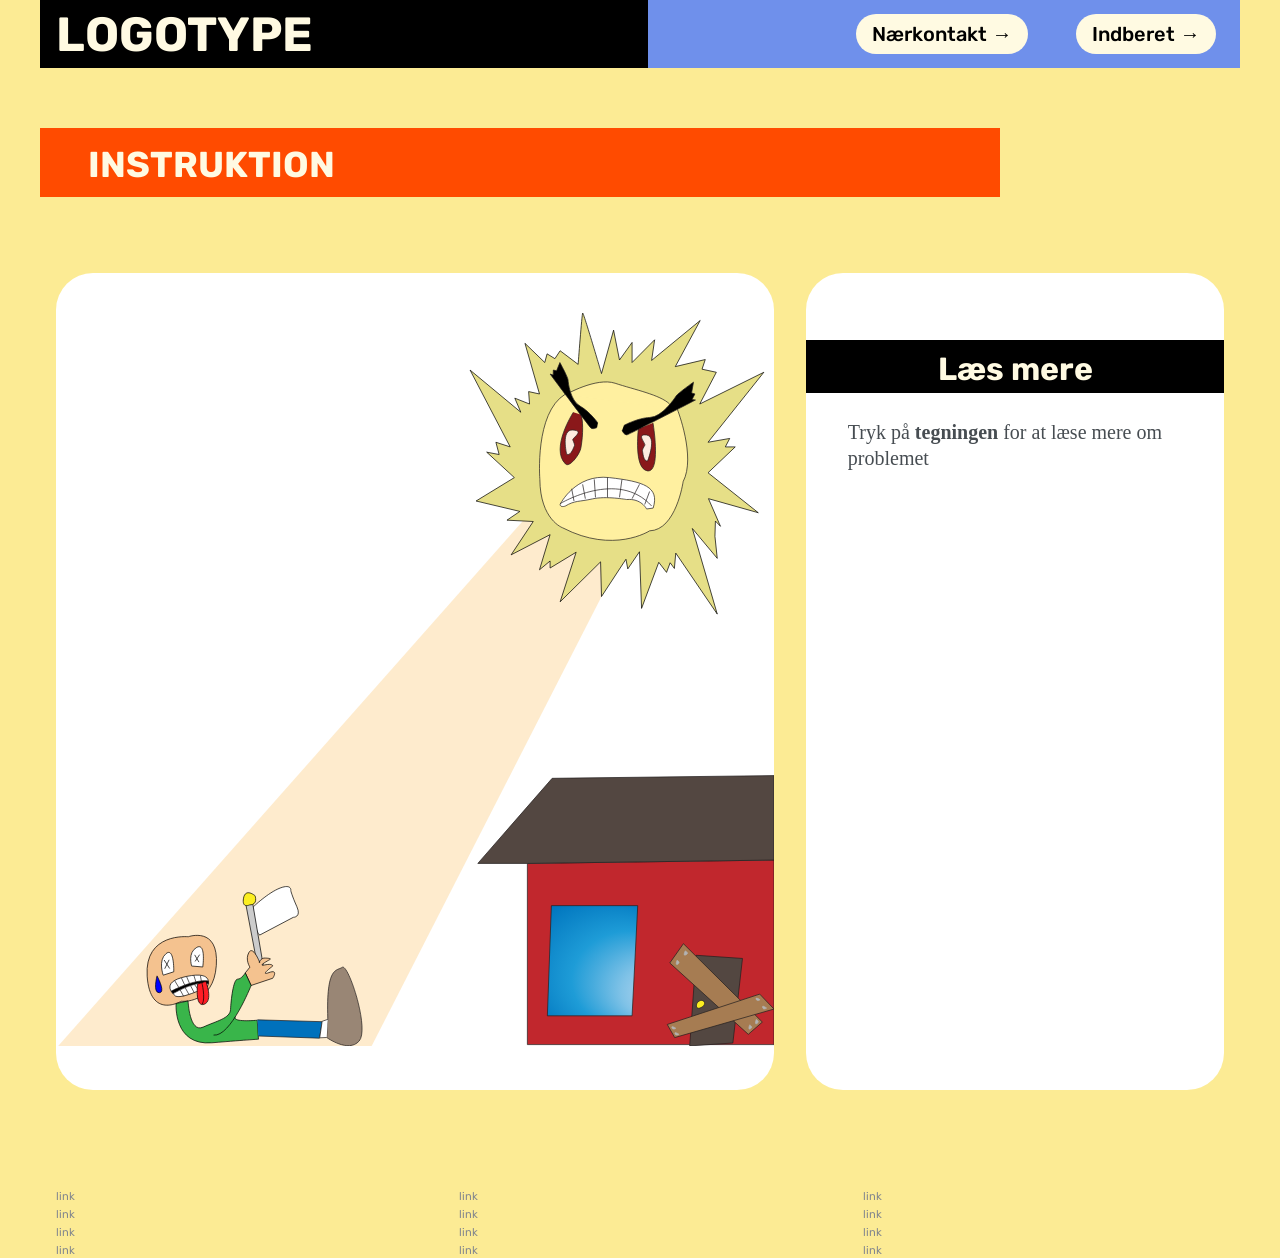
<file: instruction.html>
<!DOCTYPE html>
<html lang="en">
  <head>
    <meta charset="UTF-8" />
    <meta http-equiv="X-UA-Compatible" content="IE=edge" />
    <meta name="viewport" content="width=device-width, initial-scale=1.0" />
    <link rel="stylesheet" href="css/custom.css" />
    <link rel="stylesheet" href="css/general.css" />
    <link rel="stylesheet" href="css/layout.css" />
    <link rel="stylesheet" href="css/infographic.css" />
    <link rel="icon" type="image/png" href="img/fav.png" />
    <title>Emergency Site</title>
  </head>
  <body id="instruction">
    <header>
      <nav>
        <div id="logotype-wrapper">
          <a href="index.html"> LOGOTYPE </a>
        </div>
        <ul class="menu">
          <li><a class="menuItem" href="instruction.html">Nærkontakt </a></li>
          <li><a class="menuItem" href="register.html">Indberet</a></li>
        </ul>
      </nav>
    </header>

    <main>
      <h1>INSTRUKTION</h1>
      <section class="info-graphic">
        <svg xmlns="http://www.w3.org/2000/svg" width="999.53" height="1020" xmlns:xlink="http://www.w3.org/1999/xlink" viewBox="0 0 999.53 1020">
          <defs>
            <radialGradient id="radial-gradient" cx="507.06" cy="898.47" fx="573.42" fy="935.56" r="76.02" gradientTransform="translate(-197.71 -515.86) scale(1.86 1.58)" gradientUnits="userSpaceOnUse">
              <stop offset="0" stop-color="#cce0f4" />
              <stop offset=".06" stop-color="#c2dcf2" />
              <stop offset=".17" stop-color="#a9d2ee" />
              <stop offset=".31" stop-color="#7fc2e7" />
              <stop offset=".46" stop-color="#46abdd" />
              <stop offset=".57" stop-color="#1e9cd7" />
              <stop offset=".87" stop-color="#0075be" />
            </radialGradient>
          </defs>
          <g id="Beam">
            <polygon id="Beam-2" data-name="Beam" points="713.84 217.32 1.86 1021.74 438.74 1021.74 801.98 311.62 713.84 217.32" style="fill: #fbb03b; opacity: 0.25" />
          </g>
          <g id="Guy">
            <g id="Guy-2" data-name="Guy">
              <path d="M174.15,958.1s-43.15,25.97-47.25-34.95c-4.1-60.91,57.25-54.83,57.25-54.83,0,0,42.79-15.25,39.05,39.75-3.73,55-49.05,50.03-49.05,50.03Z" style="fill: #f4c28f; stroke: #000; stroke-miterlimit: 10" />
              <path d="M140.66,922.81s12.64,23.14,3.14,23.44c-9.51.29-3.14-23.44-3.14-23.44Z" style="fill: blue; stroke: #000; stroke-miterlimit: 10" />
              <path d="M163.95,917.11s.84-34.79-10.69-25.35c-11.53,9.45-4.03,30.04-4.03,30.04l14.72-4.69Z" style="fill: #fff; stroke: #000; stroke-miterlimit: 10" />
              <path d="M204.3,910.42s4.87-34.27-8.25-27.33c-13.13,6.95-7.23,25.98-7.23,25.98l15.49,1.34Z" style="fill: #fff; stroke: #000; stroke-miterlimit: 10" />
              <line x1="193.08" y1="893.55" x2="199" y2="903.64" style="fill: none; stroke: #000; stroke-miterlimit: 10" />
              <line x1="199.95" y1="893.23" x2="193.67" y2="902.66" style="fill: none; stroke: #000; stroke-miterlimit: 10" />
              <line x1="150.58" y1="900.71" x2="158.24" y2="912.56" style="fill: none; stroke: #000; stroke-miterlimit: 10" />
              <line x1="157.45" y1="900.39" x2="151.37" y2="912.88" style="fill: none; stroke: #000; stroke-miterlimit: 10" />
              <path d="M166.49,950.98s-25.65-19.04,15.15-27.42c40.8-8.38,28.89,14.49,28.89,14.49,0,0-34.55,17.24-44.04,12.93Z" style="fill: #fff; stroke: #000; stroke-miterlimit: 10" />
              <path d="M160.28,944.08s30.88-16.83,51.74-14.26l.31,3.95c-18.35-5.2-49.43,13.85-49.43,13.85" style="stroke: #231f20; stroke-miterlimit: 10" />
              <line x1="165.08" y1="929.21" x2="171" y2="938.95" style="fill: none; stroke: #231f20; stroke-miterlimit: 10" />
              <line x1="174.45" y1="925.34" x2="179.23" y2="935.65" style="fill: none; stroke: #231f20; stroke-miterlimit: 10" />
              <line x1="181.65" y1="923.56" x2="185.91" y2="933.25" style="fill: none; stroke: #231f20; stroke-miterlimit: 10" />
              <line x1="191.87" y1="921.98" x2="194.74" y2="931.05" style="fill: none; stroke: #231f20; stroke-miterlimit: 10" />
              <line x1="201.04" y1="922.66" x2="202.32" y2="929.83" style="fill: none; stroke: #231f20; stroke-miterlimit: 10" />
              <line x1="172.81" y1="942.29" x2="177.78" y2="951.35" style="fill: none; stroke: #231f20; stroke-miterlimit: 10" />
              <line x1="179.42" y1="938.56" x2="185.09" y2="948.62" style="fill: none; stroke: #231f20; stroke-miterlimit: 10" />
              <line x1="187.34" y1="936.51" x2="192.33" y2="946.03" style="fill: none; stroke: #231f20; stroke-miterlimit: 10" />
              <line x1="192.71" y1="934.68" x2="198.94" y2="943.35" style="fill: none; stroke: #231f20; stroke-miterlimit: 10" />
              <path d="M197.07,934.25s-3.9,32.65,9.14,28.08c13.05-4.57,2.4-31.93,2.4-31.93l-6.29,2.1-5.25,1.75Z" style="fill: #ff1d25; stroke: #000; stroke-miterlimit: 10" />
              <path d="M202.87,931.42s5.58,22.08.79,30.66" style="fill: none; stroke: #000; stroke-miterlimit: 10" />
              <path d="M283.83,865.86l46.51-24.56s11.62.05,4.99-14.77c-6.63-14.82-8.46-22.2-8.46-22.2,0,0,1.78-10.11-14.84-3.84-16.62,6.27-37.73,26.51-37.73,26.51,0,0,2.69,37.41,9.54,38.86Z" style="fill: #fff; stroke: #000; stroke-miterlimit: 10" />
              <polyline points="274.04 823.21 289.69 915.28 281.36 913.46 264.35 823.66" style="fill: #ccc; stroke: #000; stroke-miterlimit: 10" />
              <path d="M269.24,824.09s-10.74,5.22-8.18-9.45,15.99-3.49,15.99-3.49c0,0,4.89,12.94-7.81,12.94Z" style="fill: #fcee21; stroke: #000; stroke-miterlimit: 10" />
              <path
                d="M297.93,899.97s-19.07,10.13-7.61,7.64c11.46-2.5,11.45,1.52,11.45,1.52,0,0-19.34,14.37-5.36,9.1,13.98-5.27,5.37,7.84,5.37,7.84l-30.15,10.08-8.16-17.5,6.5-8.05s-7.17-10.56-1.33-20.56,15.05,14.33,15.05,14.33l-.79-.31c.67-1.44,1.35-2.91,2.64-4.12s3.31-2.11,5.38-1.95c0,0,10.18.2,7,1.97Z"
                style="fill: #f4c28f; stroke: #000; stroke-miterlimit: 10"
              />
              <path
                d="M249.65,979.66c-4.95,8.23,30.48,4.88,30.48,4.88l1.71,26.43s-10.74.5-64.8,4.97-49.88-54.68-49.88-54.68l16.7-3.56s1.84,45.15,21,36.4,37.58-12.16,38.13-24.57c.55-12.41,3.77-41.91,9.7-42.15,5.93-.24,10.78-8.75,10.78-8.75l8.16,17.5s-28.57,72.1-52.27,69.08"
                style="fill: #39b54a; stroke: #000; stroke-miterlimit: 10"
              />
              <polyline points="281.6 1006.51 366.83 1009.53 370.74 986.57 280.43 983.98" style="fill: #0071bc; stroke: #231f20; stroke-miterlimit: 10" />
              <path d="M376.84,1008.58s30.33,21.93,45.17,4.93c14.84-17-15.1-107.97-23.4-102.67s-22.51-1.31-20.27,70.9l-1.5,26.84Z" style="fill: #998675; stroke: #231f20; stroke-miterlimit: 10" />
              <polyline points="378.25 983.39 370.51 986.03 367.14 1009.03 376.84 1008.58" style="fill: #fff; stroke: #231f20; stroke-miterlimit: 10" />
            </g>
            <g id="Guy-3" class="svghide hideguy" data-name="Guy">
              <path d="M174.15,958.1s-43.15,25.97-47.25-34.95c-4.1-60.91,57.25-54.83,57.25-54.83,0,0,42.79-15.25,39.05,39.75-3.73,55-49.05,50.03-49.05,50.03Z" style="fill: #ffb1c7; stroke: #000; stroke-miterlimit: 10" />
              <path d="M140.66,922.81s12.64,23.14,3.14,23.44c-9.51.29-3.14-23.44-3.14-23.44Z" style="fill: #ffb1c7; stroke: #000; stroke-miterlimit: 10" />
              <path d="M163.95,917.11s.84-34.79-10.69-25.35c-11.53,9.45-4.03,30.04-4.03,30.04l14.72-4.69Z" style="fill: #ffb1c7; stroke: #000; stroke-miterlimit: 10" />
              <path d="M204.3,910.42s4.87-34.27-8.25-27.33c-13.13,6.95-7.23,25.98-7.23,25.98l15.49,1.34Z" style="fill: #ffb1c7; stroke: #000; stroke-miterlimit: 10" />
              <line x1="193.08" y1="893.55" x2="199" y2="903.64" style="fill: #ffb1c7; stroke: #000; stroke-miterlimit: 10" />
              <line x1="199.95" y1="893.23" x2="193.67" y2="902.66" style="fill: #ffb1c7; stroke: #000; stroke-miterlimit: 10" />
              <line x1="150.58" y1="900.71" x2="158.24" y2="912.56" style="fill: #ffb1c7; stroke: #000; stroke-miterlimit: 10" />
              <line x1="157.45" y1="900.39" x2="151.37" y2="912.88" style="fill: #ffb1c7; stroke: #000; stroke-miterlimit: 10" />
              <path d="M166.49,950.98s-25.65-19.04,15.15-27.42c40.8-8.38,28.89,14.49,28.89,14.49,0,0-34.55,17.24-44.04,12.93Z" style="fill: #ffb1c7; stroke: #000; stroke-miterlimit: 10" />
              <path d="M160.28,944.08s30.88-16.83,51.74-14.26l.31,3.95c-18.35-5.2-49.43,13.85-49.43,13.85" style="fill: #ffb1c7; stroke: #231f20; stroke-miterlimit: 10" />
              <line x1="165.08" y1="929.21" x2="171" y2="938.95" style="fill: #ffb1c7; stroke: #231f20; stroke-miterlimit: 10" />
              <line x1="174.45" y1="925.34" x2="179.23" y2="935.65" style="fill: #ffb1c7; stroke: #231f20; stroke-miterlimit: 10" />
              <line x1="181.65" y1="923.56" x2="185.91" y2="933.25" style="fill: #ffb1c7; stroke: #231f20; stroke-miterlimit: 10" />
              <line x1="191.87" y1="921.98" x2="194.74" y2="931.05" style="fill: #ffb1c7; stroke: #231f20; stroke-miterlimit: 10" />
              <line x1="201.04" y1="922.66" x2="202.32" y2="929.83" style="fill: #ffb1c7; stroke: #231f20; stroke-miterlimit: 10" />
              <line x1="172.81" y1="942.29" x2="177.78" y2="951.35" style="fill: #ffb1c7; stroke: #231f20; stroke-miterlimit: 10" />
              <line x1="179.42" y1="938.56" x2="185.09" y2="948.62" style="fill: #ffb1c7; stroke: #231f20; stroke-miterlimit: 10" />
              <line x1="187.34" y1="936.51" x2="192.33" y2="946.03" style="fill: #ffb1c7; stroke: #231f20; stroke-miterlimit: 10" />
              <line x1="192.71" y1="934.68" x2="198.94" y2="943.35" style="fill: #ffb1c7; stroke: #231f20; stroke-miterlimit: 10" />
              <path d="M197.07,934.25s-3.9,32.65,9.14,28.08c13.05-4.57,2.4-31.93,2.4-31.93l-6.29,2.1-5.25,1.75Z" style="fill: #ffb1c7; stroke: #000; stroke-miterlimit: 10" />
              <path d="M202.87,931.42s5.58,22.08.79,30.66" style="fill: #ffb1c7; stroke: #000; stroke-miterlimit: 10" />
              <path
                d="M283.83,865.86l46.51-24.56s11.62.05,4.99-14.77c-6.63-14.82-8.46-22.2-8.46-22.2,0,0,1.78-10.11-14.84-3.84-16.62,6.27-37.73,26.51-37.73,26.51,0,0,2.69,37.41,9.54,38.86Z"
                style="fill: #ffb1c7; stroke: #000; stroke-miterlimit: 10"
              />
              <polyline points="274.04 823.21 289.69 915.28 281.36 913.46 264.35 823.66" style="fill: #ffb1c7; stroke: #000; stroke-miterlimit: 10" />
              <path d="M269.24,824.09s-10.74,5.22-8.18-9.45,15.99-3.49,15.99-3.49c0,0,4.89,12.94-7.81,12.94Z" style="fill: #ffb1c7; stroke: #000; stroke-miterlimit: 10" />
              <path
                d="M297.93,899.97s-19.07,10.13-7.61,7.64c11.46-2.5,11.45,1.52,11.45,1.52,0,0-19.34,14.37-5.36,9.1,13.98-5.27,5.37,7.84,5.37,7.84l-30.15,10.08-8.16-17.5,6.5-8.05s-7.17-10.56-1.33-20.56,15.05,14.33,15.05,14.33l-.79-.31c.67-1.44,1.35-2.91,2.64-4.12s3.31-2.11,5.38-1.95c0,0,10.18.2,7,1.97Z"
                style="fill: #ffb1c7; stroke: #000; stroke-miterlimit: 10"
              />
              <path
                d="M249.65,979.66c-4.95,8.23,30.48,4.88,30.48,4.88l1.71,26.43s-10.74.5-64.8,4.97-49.88-54.68-49.88-54.68l16.7-3.56s1.84,45.15,21,36.4,37.58-12.16,38.13-24.57c.55-12.41,3.77-41.91,9.7-42.15,5.93-.24,10.78-8.75,10.78-8.75l8.16,17.5s-28.57,72.1-52.27,69.08"
                style="fill: #ffb1c7; stroke: #000; stroke-miterlimit: 10"
              />
              <polyline points="281.6 1006.51 366.83 1009.53 370.74 986.57 280.43 983.98" style="fill: #ffb1c7; stroke: #231f20; stroke-miterlimit: 10" />
              <path d="M376.84,1008.58s30.33,21.93,45.17,4.93c14.84-17-15.1-107.97-23.4-102.67-8.3,5.3-22.51-1.31-20.27,70.9l-1.5,26.84Z" style="fill: #ffb1c7; stroke: #231f20; stroke-miterlimit: 10" />
              <polyline points="378.25 983.39 370.51 986.03 367.14 1009.03 376.84 1008.58" style="fill: #ffb1c7; stroke: #231f20; stroke-miterlimit: 10" />
            </g>
          </g>
          <g id="Pyramid">
            <g id="Pyramid-2" class="pyramidhide1 pyramidhide2 pyramidhide3" data-name="Pyramid">
              <polygon points="64.74 302.26 470.63 288.68 253.48 23.42 99.43 251.01 64.74 302.26" style="fill: #deecc4; stroke: #000; stroke-miterlimit: 10" />
              <path d="M249.31,273.66s-81.43-93.31,0-192.33c0,0,100.22,70.07,0,192.33Z" style="fill: #fffef5; stroke: #231f20; stroke-miterlimit: 10" />
              <path d="M255.86,224.33s27.98-82.22,0-93.66c0,0-44.26,5,0,93.66Z" style="fill: #f7931e; stroke: #231f20; stroke-miterlimit: 10" />
              <line x1="252.24" y1="159.98" x2="252.24" y2="184.29" style="fill: none; stroke: #231f20; stroke-miterlimit: 10" />
              <line x1="99.43" y1="251.01" x2="230.93" y2="251.01" style="fill: none; stroke: #231f20; stroke-miterlimit: 10" />
              <line x1="267.68" y1="251.01" x2="437.22" y2="247.87" style="fill: none; stroke: #231f20; stroke-miterlimit: 10" />
              <line x1="216.86" y1="207.22" x2="128.16" y2="208.57" style="fill: none; stroke: #231f20; stroke-miterlimit: 10" />
              <polyline points="403.94 207.22 287.62 207.22 287.62 249.82" style="fill: none; stroke: #231f20; stroke-miterlimit: 10" />
              <line x1="213.12" y1="168.2" x2="155.48" y2="168.2" style="fill: none; stroke: #231f20; stroke-miterlimit: 10" />
              <line x1="293.78" y1="165.7" x2="369.96" y2="165.7" style="fill: none; stroke: #231f20; stroke-miterlimit: 10" />
              <line x1="222.66" y1="125.68" x2="184.26" y2="125.68" style="fill: none; stroke: #231f20; stroke-miterlimit: 10" />
              <line x1="284.41" y1="125.68" x2="337.2" y2="125.68" style="fill: none; stroke: #231f20; stroke-miterlimit: 10" />
              <line x1="245.53" y1="86.08" x2="208.8" y2="86.08" style="fill: none; stroke: #231f20; stroke-miterlimit: 10" />
              <polyline points="253.48 23.42 255.15 86.08 304.78 86.08" style="fill: none; stroke: #231f20; stroke-miterlimit: 10" />
              <line x1="219.66" y1="86.08" x2="216.86" y2="123.87" style="fill: none; stroke: #231f20; stroke-miterlimit: 10" />
              <line x1="295.66" y1="86.08" x2="295.66" y2="125.68" style="fill: none; stroke: #231f20; stroke-miterlimit: 10" />
              <line x1="316.96" y1="125.68" x2="321.55" y2="165.7" style="fill: none; stroke: #231f20; stroke-miterlimit: 10" />
              <line x1="199.62" y1="125.68" x2="197.53" y2="168.2" style="fill: none; stroke: #231f20; stroke-miterlimit: 10" />
              <line x1="178.74" y1="168.2" x2="178.74" y2="207.22" style="fill: none; stroke: #231f20; stroke-miterlimit: 10" />
              <line x1="304.78" y1="165.7" x2="304.78" y2="207.22" style="fill: none; stroke: #231f20; stroke-miterlimit: 10" />
              <line x1="350.36" y1="165.7" x2="350.36" y2="207.22" style="fill: none; stroke: #231f20; stroke-miterlimit: 10" />
              <line x1="152.85" y1="207.22" x2="152.85" y2="251.01" style="fill: none; stroke: #231f20; stroke-miterlimit: 10" />
              <line x1="213.12" y1="207.28" x2="216.86" y2="251.01" style="fill: none; stroke: #231f20; stroke-miterlimit: 10" />
              <line x1="329.48" y1="207.28" x2="331.87" y2="249.82" style="fill: none; stroke: #231f20; stroke-miterlimit: 10" />
              <line x1="383.77" y1="207.9" x2="383.77" y2="247.87" style="fill: none; stroke: #231f20; stroke-miterlimit: 10" />
              <line x1="418.43" y1="248.22" x2="420.91" y2="290.34" style="fill: none; stroke: #231f20; stroke-miterlimit: 10" />
              <line x1="352.45" y1="249.82" x2="355.42" y2="292.53" style="fill: none; stroke: #231f20; stroke-miterlimit: 10" />
              <line x1="304.78" y1="249.44" x2="304.78" y2="292.53" style="fill: none; stroke: #231f20; stroke-miterlimit: 10" />
              <line x1="252.83" y1="269.28" x2="252.83" y2="295.97" style="fill: none; stroke: #231f20; stroke-miterlimit: 10" />
              <line x1="191.26" y1="251.01" x2="191.26" y2="295.97" style="fill: none; stroke: #231f20; stroke-miterlimit: 10" />
              <line x1="131.97" y1="251.01" x2="129.91" y2="300.08" style="fill: none; stroke: #231f20; stroke-miterlimit: 10" />
              <g>
                <line x1="310.59" y1="101.41" x2="321.45" y2="125.05" style="fill: #231f20" />
                <path d="M310.59,101.41c4.22,7.57,7.87,15.51,10.86,23.65-4.22-7.57-7.87-15.51-10.86-23.65h0Z" style="fill: #ff0" />
              </g>
              <g>
                <line x1="322.7" y1="102.75" x2="308.29" y2="123.21" style="fill: #231f20" />
                <path d="M322.7,102.75c-4.22,7.19-9.07,14.07-14.41,20.47,4.22-7.19,9.07-14.07,14.41-20.47h0Z" style="fill: #ff0" />
              </g>
              <g>
                <line x1="304.12" y1="111.68" x2="329.8" y2="113.23" style="fill: #231f20" />
                <path d="M304.12,111.68c8.57-.17,17.2.35,25.68,1.54-8.57.17-17.2-.35-25.68-1.54h0Z" style="fill: #ff0" />
              </g>
              <g>
                <line x1="306.83" y1="105.87" x2="325.1" y2="119.19" style="fill: #231f20" />
                <path d="M306.83,105.87c6.49,3.88,12.59,8.32,18.27,13.32-6.49-3.88-12.59-8.33-18.27-13.32h0Z" style="fill: #ff0" />
              </g>
              <g>
                <line x1="308.29" y1="117.14" x2="327.81" y2="106.68" style="fill: #231f20" />
                <path d="M308.29,117.14c6.18-4.09,12.69-7.58,19.52-10.46-6.18,4.09-12.69,7.58-19.52,10.46h0Z" style="fill: #ff0" />
              </g>
              <g>
                <line x1="315.49" y1="121.96" x2="316.96" y2="103.91" style="fill: #231f20" />
                <path d="M315.49,121.96c-.2-6.07.29-12.09,1.46-18.05.2,6.07-.29,12.09-1.46,18.05h0Z" style="fill: #ff0" />
              </g>
              <g>
                <line x1="146.48" y1="247.59" x2="157.34" y2="271.24" style="fill: #231f20" />
                <path d="M146.48,247.59c4.22,7.57,7.87,15.51,10.86,23.65-4.22-7.57-7.87-15.51-10.86-23.65h0Z" style="fill: #ff0" />
              </g>
              <g>
                <line x1="158.59" y1="248.93" x2="144.18" y2="269.4" style="fill: #231f20" />
                <path d="M158.59,248.93c-4.22,7.19-9.07,14.07-14.41,20.47,4.22-7.19,9.07-14.07,14.41-20.47h0Z" style="fill: #ff0" />
              </g>
              <g>
                <line x1="140.01" y1="257.87" x2="165.69" y2="259.41" style="fill: #231f20" />
                <path d="M140.01,257.87c8.57-.17,17.2.35,25.68,1.54-8.57.17-17.2-.35-25.68-1.54h0Z" style="fill: #ff0" />
              </g>
              <g>
                <line x1="142.72" y1="252.06" x2="160.99" y2="265.37" style="fill: #231f20" />
                <path d="M142.72,252.06c6.49,3.88,12.59,8.32,18.27,13.32-6.49-3.88-12.59-8.33-18.27-13.32h0Z" style="fill: #ff0" />
              </g>
              <g>
                <line x1="144.18" y1="263.32" x2="163.7" y2="252.86" style="fill: #231f20" />
                <path d="M144.18,263.32c6.18-4.09,12.69-7.58,19.52-10.46-6.18,4.09-12.69,7.58-19.52,10.46h0Z" style="fill: #ff0" />
              </g>
              <g>
                <line x1="151.39" y1="268.15" x2="152.85" y2="250.09" style="fill: #231f20" />
                <path d="M151.39,268.15c-.2-6.07.29-12.09,1.46-18.05.2,6.07-.29,12.09-1.46,18.05h0Z" style="fill: #ff0" />
              </g>
              <g>
                <line x1="239.16" y1="42.93" x2="250.02" y2="66.57" style="fill: #231f20" />
                <path d="M239.16,42.93c4.22,7.57,7.87,15.51,10.86,23.65-4.22-7.57-7.87-15.51-10.86-23.65h0Z" style="fill: #ff0" />
              </g>
              <g>
                <line x1="251.27" y1="44.27" x2="236.86" y2="64.74" style="fill: #231f20" />
                <path d="M251.27,44.27c-4.22,7.19-9.07,14.07-14.41,20.47,4.22-7.19,9.07-14.07,14.41-20.47h0Z" style="fill: #ff0" />
              </g>
              <g>
                <line x1="232.69" y1="53.21" x2="258.37" y2="54.75" style="fill: #231f20" />
                <path d="M232.69,53.21c8.57-.17,17.2.35,25.68,1.54-8.57.17-17.2-.35-25.68-1.54h0Z" style="fill: #ff0" />
              </g>
              <g>
                <line x1="235.4" y1="47.4" x2="253.67" y2="60.71" style="fill: #231f20" />
                <path d="M235.4,47.4c6.49,3.88,12.59,8.32,18.27,13.32-6.49-3.88-12.59-8.33-18.27-13.32h0Z" style="fill: #ff0" />
              </g>
              <g>
                <line x1="236.86" y1="58.66" x2="256.39" y2="48.2" style="fill: #231f20" />
                <path d="M236.86,58.66c6.18-4.09,12.69-7.58,19.52-10.46-6.18,4.09-12.69,7.58-19.52,10.46h0Z" style="fill: #ff0" />
              </g>
              <g>
                <line x1="244.07" y1="63.48" x2="245.53" y2="45.43" style="fill: #231f20" />
                <path d="M244.07,63.48c-.2-6.07.29-12.09,1.46-18.05.2,6.07-.29,12.09-1.46,18.05h0Z" style="fill: #ff0" />
              </g>
              <g>
                <line x1="339.42" y1="217.32" x2="350.27" y2="240.97" style="fill: #231f20" />
                <path d="M339.42,217.32c4.22,7.57,7.87,15.51,10.86,23.65-4.22-7.57-7.87-15.51-10.86-23.65h0Z" style="fill: #ff0" />
              </g>
              <g>
                <line x1="351.53" y1="218.66" x2="337.12" y2="239.13" style="fill: #231f20" />
                <path d="M351.53,218.66c-4.22,7.19-9.07,14.07-14.41,20.47,4.22-7.19,9.07-14.07,14.41-20.47h0Z" style="fill: #ff0" />
              </g>
              <g>
                <line x1="332.94" y1="227.6" x2="358.62" y2="229.14" style="fill: #231f20" />
                <path d="M332.94,227.6c8.57-.17,17.2.35,25.68,1.54-8.57.17-17.2-.35-25.68-1.54h0Z" style="fill: #ff0" />
              </g>
              <g>
                <line x1="335.66" y1="221.79" x2="353.93" y2="235.11" style="fill: #231f20" />
                <path d="M335.66,221.79c6.49,3.88,12.59,8.32,18.27,13.32-6.49-3.88-12.59-8.33-18.27-13.32h0Z" style="fill: #ff0" />
              </g>
              <g>
                <line x1="337.12" y1="233.05" x2="356.64" y2="222.59" style="fill: #231f20" />
                <path d="M337.12,233.05c6.18-4.09,12.69-7.58,19.52-10.46-6.18,4.09-12.69,7.58-19.52,10.46h0Z" style="fill: #ff0" />
              </g>
              <g>
                <line x1="344.32" y1="237.88" x2="345.78" y2="219.82" style="fill: #231f20" />
                <path d="M344.32,237.88c-.2-6.07.29-12.09,1.46-18.05.2,6.07-.29,12.09-1.46,18.05h0Z" style="fill: #ff0" />
              </g>
            </g>
            <g id="Pyramid-3" class="svghide hidepyramid" data-name="Pyramid">
              <polygon points="64.74 302.26 470.63 288.68 253.48 23.42 99.43 251.01 64.74 302.26" style="fill: #ffb1c7; stroke: #000; stroke-miterlimit: 10" />
              <path d="M249.31,273.66s-81.43-93.31,0-192.33c0,0,100.22,70.07,0,192.33Z" style="fill: #ffb1c7; stroke: #231f20; stroke-miterlimit: 10" />
              <path d="M255.86,224.33s27.98-82.22,0-93.66c0,0-44.26,5,0,93.66Z" style="fill: #ffb1c7; stroke: #231f20; stroke-miterlimit: 10" />
              <line x1="252.24" y1="159.98" x2="252.24" y2="184.29" style="fill: #ffb1c7; stroke: #231f20; stroke-miterlimit: 10" />
              <line x1="99.43" y1="251.01" x2="230.93" y2="251.01" style="fill: #ffb1c7; stroke: #231f20; stroke-miterlimit: 10" />
              <line x1="267.68" y1="251.01" x2="437.22" y2="247.87" style="fill: #ffb1c7; stroke: #231f20; stroke-miterlimit: 10" />
              <line x1="216.86" y1="207.22" x2="128.16" y2="208.57" style="fill: #ffb1c7; stroke: #231f20; stroke-miterlimit: 10" />
              <polyline points="403.94 207.22 287.62 207.22 287.62 249.82" style="fill: #ffb1c7; stroke: #231f20; stroke-miterlimit: 10" />
              <line x1="213.12" y1="168.2" x2="155.48" y2="168.2" style="fill: #ffb1c7; stroke: #231f20; stroke-miterlimit: 10" />
              <line x1="293.78" y1="165.7" x2="369.96" y2="165.7" style="fill: #ffb1c7; stroke: #231f20; stroke-miterlimit: 10" />
              <line x1="222.66" y1="125.68" x2="184.26" y2="125.68" style="fill: #ffb1c7; stroke: #231f20; stroke-miterlimit: 10" />
              <line x1="284.41" y1="125.68" x2="337.2" y2="125.68" style="fill: #ffb1c7; stroke: #231f20; stroke-miterlimit: 10" />
              <line x1="245.53" y1="86.08" x2="208.8" y2="86.08" style="fill: #ffb1c7; stroke: #231f20; stroke-miterlimit: 10" />
              <polyline points="253.48 23.42 255.15 86.08 304.78 86.08" style="fill: #ffb1c7; stroke: #231f20; stroke-miterlimit: 10" />
              <line x1="219.66" y1="86.08" x2="216.86" y2="123.87" style="fill: #ffb1c7; stroke: #231f20; stroke-miterlimit: 10" />
              <line x1="295.66" y1="86.08" x2="295.66" y2="125.68" style="fill: #ffb1c7; stroke: #231f20; stroke-miterlimit: 10" />
              <line x1="316.96" y1="125.68" x2="321.55" y2="165.7" style="fill: #ffb1c7; stroke: #231f20; stroke-miterlimit: 10" />
              <line x1="199.62" y1="125.68" x2="197.53" y2="168.2" style="fill: #ffb1c7; stroke: #231f20; stroke-miterlimit: 10" />
              <line x1="178.74" y1="168.2" x2="178.74" y2="207.22" style="fill: #ffb1c7; stroke: #231f20; stroke-miterlimit: 10" />
              <line x1="304.78" y1="165.7" x2="304.78" y2="207.22" style="fill: #ffb1c7; stroke: #231f20; stroke-miterlimit: 10" />
              <line x1="350.36" y1="165.7" x2="350.36" y2="207.22" style="fill: #ffb1c7; stroke: #231f20; stroke-miterlimit: 10" />
              <line x1="152.85" y1="207.22" x2="152.85" y2="251.01" style="fill: #ffb1c7; stroke: #231f20; stroke-miterlimit: 10" />
              <line x1="213.12" y1="207.28" x2="216.86" y2="251.01" style="fill: #ffb1c7; stroke: #231f20; stroke-miterlimit: 10" />
              <line x1="329.48" y1="207.28" x2="331.87" y2="249.82" style="fill: #ffb1c7; stroke: #231f20; stroke-miterlimit: 10" />
              <line x1="383.77" y1="207.9" x2="383.77" y2="247.87" style="fill: #ffb1c7; stroke: #231f20; stroke-miterlimit: 10" />
              <line x1="418.43" y1="248.22" x2="420.91" y2="290.34" style="fill: #ffb1c7; stroke: #231f20; stroke-miterlimit: 10" />
              <line x1="352.45" y1="249.82" x2="355.42" y2="292.53" style="fill: #ffb1c7; stroke: #231f20; stroke-miterlimit: 10" />
              <line x1="304.78" y1="249.44" x2="304.78" y2="292.53" style="fill: #ffb1c7; stroke: #231f20; stroke-miterlimit: 10" />
              <line x1="252.83" y1="269.28" x2="252.83" y2="295.97" style="fill: #ffb1c7; stroke: #231f20; stroke-miterlimit: 10" />
              <line x1="191.26" y1="251.01" x2="191.26" y2="295.97" style="fill: #ffb1c7; stroke: #231f20; stroke-miterlimit: 10" />
              <line x1="131.97" y1="251.01" x2="129.91" y2="300.08" style="fill: #ffb1c7; stroke: #231f20; stroke-miterlimit: 10" />
              <g>
                <line x1="310.59" y1="101.41" x2="321.45" y2="125.05" style="fill: #ffb1c7" />
                <path d="M310.59,101.41c4.22,7.57,7.87,15.51,10.86,23.65-4.22-7.57-7.87-15.51-10.86-23.65h0Z" style="fill: #ff0" />
              </g>
              <g>
                <line x1="322.7" y1="102.75" x2="308.29" y2="123.21" style="fill: #ffb1c7" />
                <path d="M322.7,102.75c-4.22,7.19-9.07,14.07-14.41,20.47,4.22-7.19,9.07-14.07,14.41-20.47h0Z" style="fill: #ff0" />
              </g>
              <g>
                <line x1="304.12" y1="111.68" x2="329.8" y2="113.23" style="fill: #ffb1c7" />
                <path d="M304.12,111.68c8.57-.17,17.2.35,25.68,1.54-8.57.17-17.2-.35-25.68-1.54h0Z" style="fill: #ff0" />
              </g>
              <g>
                <line x1="306.83" y1="105.87" x2="325.1" y2="119.19" style="fill: #ffb1c7" />
                <path d="M306.83,105.87c6.49,3.88,12.59,8.32,18.27,13.32-6.49-3.88-12.59-8.33-18.27-13.32h0Z" style="fill: #ff0" />
              </g>
              <g>
                <line x1="308.29" y1="117.14" x2="327.81" y2="106.68" style="fill: #ffb1c7" />
                <path d="M308.29,117.14c6.18-4.09,12.69-7.58,19.52-10.46-6.18,4.09-12.69,7.58-19.52,10.46h0Z" style="fill: #ff0" />
              </g>
              <g>
                <line x1="315.49" y1="121.96" x2="316.96" y2="103.91" style="fill: #ffb1c7" />
                <path d="M315.49,121.96c-.2-6.07.29-12.09,1.46-18.05.2,6.07-.29,12.09-1.46,18.05h0Z" style="fill: #ff0" />
              </g>
              <g>
                <line x1="146.48" y1="247.59" x2="157.34" y2="271.24" style="fill: #ffb1c7" />
                <path d="M146.48,247.59c4.22,7.57,7.87,15.51,10.86,23.65-4.22-7.57-7.87-15.51-10.86-23.65h0Z" style="fill: #ff0" />
              </g>
              <g>
                <line x1="158.59" y1="248.93" x2="144.18" y2="269.4" style="fill: #ffb1c7" />
                <path d="M158.59,248.93c-4.22,7.19-9.07,14.07-14.41,20.47,4.22-7.19,9.07-14.07,14.41-20.47h0Z" style="fill: #ff0" />
              </g>
              <g>
                <line x1="140.01" y1="257.87" x2="165.69" y2="259.41" style="fill: #ffb1c7" />
                <path d="M140.01,257.87c8.57-.17,17.2.35,25.68,1.55-8.57.17-17.2-.35-25.68-1.55h0Z" style="fill: #ff0" />
              </g>
              <g>
                <line x1="142.72" y1="252.06" x2="160.99" y2="265.37" style="fill: #ffb1c7" />
                <path d="M142.72,252.06c6.49,3.88,12.59,8.32,18.27,13.32-6.49-3.88-12.59-8.33-18.27-13.32h0Z" style="fill: #ff0" />
              </g>
              <g>
                <line x1="144.18" y1="263.32" x2="163.7" y2="252.86" style="fill: #ffb1c7" />
                <path d="M144.18,263.32c6.18-4.09,12.69-7.58,19.52-10.46-6.18,4.09-12.69,7.58-19.52,10.46h0Z" style="fill: #ff0" />
              </g>
              <g>
                <line x1="151.39" y1="268.15" x2="152.85" y2="250.09" style="fill: #ffb1c7" />
                <path d="M151.39,268.15c-.2-6.07.29-12.09,1.46-18.05.2,6.07-.29,12.09-1.46,18.05h0Z" style="fill: #ff0" />
              </g>
              <g>
                <line x1="239.16" y1="42.93" x2="250.02" y2="66.57" style="fill: #ffb1c7" />
                <path d="M239.16,42.93c4.22,7.57,7.87,15.51,10.86,23.65-4.22-7.57-7.87-15.51-10.86-23.65h0Z" style="fill: #ff0" />
              </g>
              <g>
                <line x1="251.27" y1="44.27" x2="236.86" y2="64.74" style="fill: #ffb1c7" />
                <path d="M251.27,44.27c-4.22,7.19-9.07,14.07-14.41,20.47,4.22-7.19,9.07-14.07,14.41-20.47h0Z" style="fill: #ff0" />
              </g>
              <g>
                <line x1="232.69" y1="53.21" x2="258.37" y2="54.75" style="fill: #ffb1c7" />
                <path d="M232.69,53.21c8.57-.17,17.2.35,25.68,1.54-8.57.17-17.2-.35-25.68-1.54h0Z" style="fill: #ff0" />
              </g>
              <g>
                <line x1="235.4" y1="47.4" x2="253.67" y2="60.71" style="fill: #ffb1c7" />
                <path d="M235.4,47.4c6.49,3.88,12.59,8.32,18.27,13.32-6.49-3.88-12.59-8.33-18.27-13.32h0Z" style="fill: #ff0" />
              </g>
              <g>
                <line x1="236.86" y1="58.66" x2="256.39" y2="48.2" style="fill: #ffb1c7" />
                <path d="M236.86,58.66c6.18-4.09,12.69-7.58,19.52-10.46-6.18,4.09-12.69,7.58-19.52,10.46h0Z" style="fill: #ff0" />
              </g>
              <g>
                <line x1="244.07" y1="63.48" x2="245.53" y2="45.43" style="fill: #ffb1c7" />
                <path d="M244.07,63.48c-.2-6.07.29-12.09,1.46-18.05.2,6.07-.29,12.09-1.46,18.05h0Z" style="fill: #ff0" />
              </g>
              <g>
                <line x1="339.42" y1="217.32" x2="350.27" y2="240.97" style="fill: #ffb1c7" />
                <path d="M339.42,217.32c4.22,7.57,7.87,15.51,10.86,23.65-4.22-7.57-7.87-15.51-10.86-23.65h0Z" style="fill: #ff0" />
              </g>
              <g>
                <line x1="351.53" y1="218.66" x2="337.12" y2="239.13" style="fill: #ffb1c7" />
                <path d="M351.53,218.66c-4.22,7.19-9.07,14.07-14.41,20.47,4.22-7.19,9.07-14.07,14.41-20.47h0Z" style="fill: #ff0" />
              </g>
              <g>
                <line x1="332.94" y1="227.6" x2="358.62" y2="229.14" style="fill: #ffb1c7" />
                <path d="M332.94,227.6c8.57-.17,17.2.35,25.68,1.55-8.57.17-17.2-.35-25.68-1.55h0Z" style="fill: #ff0" />
              </g>
              <g>
                <line x1="335.66" y1="221.79" x2="353.93" y2="235.11" style="fill: #ffb1c7" />
                <path d="M335.66,221.79c6.49,3.88,12.59,8.32,18.27,13.32-6.49-3.88-12.59-8.33-18.27-13.32h0Z" style="fill: #ff0" />
              </g>
              <g>
                <line x1="337.12" y1="233.05" x2="356.64" y2="222.59" style="fill: #ffb1c7" />
                <path d="M337.12,233.05c6.18-4.09,12.69-7.58,19.52-10.46-6.18,4.09-12.69,7.58-19.52,10.46h0Z" style="fill: #ff0" />
              </g>
              <g>
                <line x1="344.32" y1="237.88" x2="345.78" y2="219.82" style="fill: #ffb1c7" />
                <path d="M344.32,237.88c-.2-6.07.29-12.09,1.46-18.05.2,6.07-.29,12.09-1.46,18.05h0Z" style="fill: #ff0" />
              </g>
            </g>
          </g>
          <g id="House">
            <g id="House-2" data-name="House">
              <polygon points="656.2 1018.46 656.2 766.25 999.53 761.53 999.53 1018.46 656.2 1018.46" style="fill: #c1272d; stroke: #231f20; stroke-miterlimit: 10" />
              <polygon points="882.17 1020.28 891.08 894.11 955.64 898.54 942.28 1016.24 882.17 1020.28" style="fill: #534741; stroke: #231f20; stroke-miterlimit: 10" />
              <path d="M896.81,957.2c5.49-1.71,9.85,5.21,1.22,9.69-8.63,4.48-8.49-7.42-1.22-9.69Z" style="fill: #fcee21; stroke: #231f20; stroke-miterlimit: 10" />
              <g>
                <polygon points="983.32 987.1 873.42 878.02 854.49 904.84 963.75 1004.17 983.32 987.1" style="fill: #a67c52; stroke: #231f20; stroke-miterlimit: 10" />
                <path d="M864.52,901.11s5.47,2.63,1.22,5.35-1.22-5.35-1.22-5.35Z" style="fill: #b3b3b3; stroke: #b3b3b3; stroke-miterlimit: 10" />
                <path d="M875.89,888.04s6.27,2.5,1.22,5.35c-5.05,2.85-1.22-5.35-1.22-5.35Z" style="fill: #b3b3b3; stroke: #b3b3b3; stroke-miterlimit: 10" />
                <path d="M965.63,991.02s5.47,2.63,1.22,5.35-1.22-5.35-1.22-5.35Z" style="fill: #b3b3b3; stroke: #b3b3b3; stroke-miterlimit: 10" />
                <path d="M974.79,983.63s5.47,2.63,1.22,5.35c-4.25,2.72-1.22-5.35-1.22-5.35Z" style="fill: #b3b3b3; stroke: #b3b3b3; stroke-miterlimit: 10" />
              </g>
              <g>
                <polygon points="861.29 1008.68 999.53 968.99 979.64 948.18 850.93 990.44 861.29 1008.68" style="fill: #a67c52; stroke: #231f20; stroke-miterlimit: 10" />
                <path d="M980.13,956s-4.19,2.83-5.5-.83c-1.3-3.66,5.5.83,5.5.83Z" style="fill: #b3b3b3; stroke: #b3b3b3; stroke-miterlimit: 10" />
                <path d="M989.17,967.57s-4.31,3.4-5.5-.83c-1.18-4.23,5.5.83,5.5.83Z" style="fill: #b3b3b3; stroke: #b3b3b3; stroke-miterlimit: 10" />
                <path d="M862.96,995.72s-4.19,2.83-5.5-.83c-1.3-3.66,5.5.83,5.5.83Z" style="fill: #b3b3b3; stroke: #b3b3b3; stroke-miterlimit: 10" />
                <path d="M867.23,1004.07s-4.19,2.83-5.5-.83,5.5.83,5.5.83Z" style="fill: #b3b3b3; stroke: #b3b3b3; stroke-miterlimit: 10" />
              </g>
              <polygon points="656.2 766.25 587.19 766.25 690.71 647.77 999.53 644 999.53 761.53 656.2 766.25" style="fill: #534741; stroke: #231f20; stroke-miterlimit: 10" />
              <polygon points="684.03 978.43 801.98 978.43 809.82 825.01 689.6 825.01 684.03 978.43" style="fill: url(#radial-gradient); stroke: #231f20; stroke-miterlimit: 10" />
            </g>
            <g id="House-3" class="svghide hidehouse" data-name="House">
              <polygon points="656.2 1018.46 656.2 766.25 999.53 761.53 999.53 1018.46 656.2 1018.46" style="fill: #ffb1c7; stroke: #231f20; stroke-miterlimit: 10" />
              <polygon points="882.17 1020.28 891.08 894.11 955.64 898.54 942.28 1016.24 882.17 1020.28" style="fill: #ffb1c7; stroke: #231f20; stroke-miterlimit: 10" />
              <path d="M896.81,957.2c5.49-1.71,9.85,5.21,1.22,9.69-8.63,4.48-8.49-7.42-1.22-9.69Z" style="fill: #ffb1c7; stroke: #231f20; stroke-miterlimit: 10" />
              <g>
                <polygon points="983.32 987.1 873.42 878.02 854.49 904.84 963.75 1004.17 983.32 987.1" style="fill: #ffb1c7; stroke: #231f20; stroke-miterlimit: 10" />
                <path d="M864.52,901.11s5.47,2.63,1.22,5.35-1.22-5.35-1.22-5.35Z" style="fill: #ffb1c7; stroke: #b3b3b3; stroke-miterlimit: 10" />
                <path d="M875.89,888.04s6.27,2.5,1.22,5.35c-5.05,2.85-1.22-5.35-1.22-5.35Z" style="fill: #ffb1c7; stroke: #b3b3b3; stroke-miterlimit: 10" />
                <path d="M965.63,991.02s5.47,2.63,1.22,5.35-1.22-5.35-1.22-5.35Z" style="fill: #ffb1c7; stroke: #b3b3b3; stroke-miterlimit: 10" />
                <path d="M974.79,983.63s5.47,2.63,1.22,5.35c-4.25,2.72-1.22-5.35-1.22-5.35Z" style="fill: #ffb1c7; stroke: #b3b3b3; stroke-miterlimit: 10" />
              </g>
              <g>
                <polygon points="861.29 1008.68 999.53 968.99 979.64 948.18 850.93 990.44 861.29 1008.68" style="fill: #ffb1c7; stroke: #231f20; stroke-miterlimit: 10" />
                <path d="M980.13,956s-4.19,2.83-5.5-.83c-1.3-3.66,5.5.83,5.5.83Z" style="fill: #ffb1c7; stroke: #b3b3b3; stroke-miterlimit: 10" />
                <path d="M989.17,967.57s-4.31,3.4-5.5-.83c-1.18-4.23,5.5.83,5.5.83Z" style="fill: #ffb1c7; stroke: #b3b3b3; stroke-miterlimit: 10" />
                <path d="M862.96,995.72s-4.19,2.83-5.5-.83c-1.3-3.66,5.5.83,5.5.83Z" style="fill: #ffb1c7; stroke: #b3b3b3; stroke-miterlimit: 10" />
                <path d="M867.23,1004.07s-4.19,2.83-5.5-.83,5.5.83,5.5.83Z" style="fill: #ffb1c7; stroke: #b3b3b3; stroke-miterlimit: 10" />
              </g>
              <polygon points="656.2 766.25 587.19 766.25 690.71 647.77 999.53 644 999.53 761.53 656.2 766.25" style="fill: #ffb1c7; stroke: #231f20; stroke-miterlimit: 10" />
              <polygon points="684.03 978.43 801.98 978.43 809.82 825.01 689.6 825.01 684.03 978.43" style="fill: #ffb1c7; stroke: #231f20; stroke-miterlimit: 10" />
            </g>
          </g>
          <g id="Sun">
            <g id="Sun-2" data-name="Sun">
              <path
                d="M920.54,419.16l-34.67-119.14,34.67,41.55-3.21-30.55.64-21.38,7.06,7.33-16.69-38.49,69.34,19.55-69.98-55.6,37.88-36.01h-13.8l6.1-11.78-30.17,5.3,77.68-97.43-89.24,44.21,23.11-44.21-19.9-4.28,4.49-13.44-41.73,9.84,34.67-64.21-67.62,55.6,4.18-28.72-31.37,31.62v-27.95l-17.55,24.44-8.22-41.55-16.82,60.49S734.2-1.51,733.15.02s-6.27,71.49-6.27,71.49l-25.07-18.94-7.26,11-10.91-6.72-3.21,12.07-27.61-26.73,20.25,70.54-15.11-3.33,1.28,17.32-20.54-8.16,8.35,19.55-70.62-58.66,55.86,106.96-19.9-6.48,4.49,17.09-17.33-3.32,38.52,35.44-53.29,32.59,60.99,14.46-17.98,12.22,36.6,1.83-30.82,46.44,54.27-28.11-14.76,48.88,14.76-12.22v9.78l36.25-22-22.27,69.04,56.3-55.6,1.28,48.27,34.03-51.93,2.57,13.44,16.26-23.83,2.92,78.82,23.95-64.15,10.8,14.05,5.03-13.44,5.89,7.94,1.93-21.38,57.78,84.93Z"
                style="fill: #e6df87; stroke: #000; stroke-miterlimit: 10"
              />
              <path d="M708.86,113.96s43.21-24.88,69.48-16.17c26.26,8.71,63.18,16.2,75.93,29.05l8.95,9.02" style="fill: #fff0a0; stroke: #231f20; stroke-miterlimit: 10" />
              <path d="M865.01,134.16s25.99,66.26,8.01,100.68c0,0-9.63,67.41-46.65,68.43,0,0-50.29,32.38-120.7-4.07,0,0-31.67-11-32.1-67.62,0,0-7.54-92.44,35.29-118.52" style="fill: #fff0a0; stroke: #231f20; stroke-miterlimit: 10" />
              <path d="M720.23,138.11s-32.74,50.71-10.91,72.1c5.44,5.33,19.59-12.95,21.31-22.08,3.52-18.71,3.33-41.67-.34-46.96" style="fill: #8a181a; stroke: #231f20; stroke-miterlimit: 10" />
              <path d="M810.75,161.12s-6.85,56.01,12.63,58.66c19.47,2.65,7.7-66.8,7.7-66.8" style="fill: #8a181a; stroke: #231f20; stroke-miterlimit: 10" />
              <path d="M823.59,205.93s13.49-34.11-1.5-36.05c-14.98-1.93-.75,11.71-2.36,14.26s-3.96,7.13-3.42,7.74,1.28,15.99,7.28,14.05Z" style="fill: #feecdf; stroke: #231f20; stroke-miterlimit: 10" />
              <path d="M710.94,196.6s-8.44-35,8.65-33.72c17.09,1.28-1.43,11.21-.13,13.95,1.3,2.74,3.04,7.55,2.32,8.02s-4.53,14.83-10.84,11.76Z" style="fill: #feecdf; stroke: #231f20; stroke-miterlimit: 10" />
              <path
                d="M788,163.65s2.66,6.16,6.75,6.04c1.8-.05,95.48-48.54,95.48-48.54l-4.75-.76,3.97-7.73-4.64-1.36,2.66-15.06s-21.76,15.42-24.25,19.36-19.46,29.1-36.51,29.79c-17.05.68-36.15,11.15-36.15,11.15"
                style="stroke: #231f20; stroke-miterlimit: 10"
              />
              <path
                d="M753.28,159.22s-5.01,3.09-8.35,1.21c-1.47-.83-57.1-75.51-57.1-75.51l4.29,1.56.23-7.09,4.47,1.1,4.66-11.58s11.03,20.22,11.3,24.03,2.88,28.67,16.72,36.63c13.84,7.96,24.91,23.6,24.91,23.6"
                style="stroke: #231f20; stroke-miterlimit: 10"
              />
              <path
                d="M701.81,266.41s20.99-42.77,68.5-37.27c47.51,5.5,70.3,12.53,60.99,42.46l-9.13,1.22s-7.24-14.97-27.79-13.14c0,0-28.73-5.19-47.51-.92-18.78,4.28-24.18,1.83-38.01,10.08,0,0-7.01,2.44-7.05-2.44Z"
                style="fill: #fff; stroke: #231f20; stroke-miterlimit: 10"
              />
              <path d="M701.81,265.4s80.71-48.68,127.36,3.26" style="fill: none; stroke: #231f20; stroke-miterlimit: 10" />
              <line x1="749.33" y1="231.59" x2="751.04" y2="256.68" style="fill: none; stroke: #231f20; stroke-miterlimit: 10" />
              <line x1="733.15" y1="238.51" x2="736.92" y2="258.47" style="fill: none; stroke: #231f20; stroke-miterlimit: 10" />
              <line x1="717.87" y1="244.7" x2="721.11" y2="261.73" style="fill: none; stroke: #231f20; stroke-miterlimit: 10" />
              <line x1="767.74" y1="229.14" x2="767.74" y2="256.68" style="fill: none; stroke: #231f20; stroke-miterlimit: 10" />
              <line x1="787.85" y1="231.59" x2="784.43" y2="256.68" style="fill: none; stroke: #231f20; stroke-miterlimit: 10" />
              <line x1="812.25" y1="238.51" x2="801.98" y2="258.47" style="fill: none; stroke: #231f20; stroke-miterlimit: 10" />
              <line x1="826.37" y1="248.49" x2="819.52" y2="266.62" style="fill: none; stroke: #231f20; stroke-miterlimit: 10" />
            </g>
            <g id="Sun-3" class="svghide hidesun" data-name="Sun">
              <path
                d="M920.54,419.16l-34.67-119.14,34.67,41.55-3.21-30.55.64-21.38,7.06,7.33-16.69-38.49,69.34,19.55-69.98-55.6,37.88-36.01h-13.8l6.1-11.78-30.17,5.3,77.68-97.43-89.24,44.21,23.11-44.21-19.9-4.28,4.49-13.44-41.73,9.84,34.67-64.21-67.62,55.6,4.18-28.72-31.37,31.62v-27.95l-17.55,24.44-8.22-41.55-16.82,60.49S734.2-1.51,733.15.02s-6.27,71.49-6.27,71.49l-25.07-18.94-7.26,11-10.91-6.72-3.21,12.07-27.61-26.73,20.25,70.54-15.11-3.33,1.28,17.32-20.54-8.16,8.35,19.55-70.62-58.66,55.86,106.96-19.9-6.48,4.49,17.09-17.33-3.32,38.52,35.44-53.29,32.59,60.99,14.46-17.98,12.22,36.6,1.83-30.82,46.44,54.27-28.11-14.76,48.88,14.76-12.22v9.78l36.25-22-22.27,69.04,56.3-55.6,1.28,48.27,34.03-51.93,2.57,13.44,16.26-23.83,2.92,78.82,23.95-64.15,10.8,14.05,5.03-13.44,5.89,7.94,1.93-21.38,57.78,84.93Z"
                style="fill: #ffb1c7; stroke: #000; stroke-miterlimit: 10"
              />
              <path d="M708.86,113.96s43.21-24.88,69.48-16.17c26.26,8.71,63.18,16.2,75.93,29.05l8.95,9.02" style="fill: #ffb1c7; stroke: #231f20; stroke-miterlimit: 10" />
              <path d="M865.01,134.16s25.99,66.26,8.01,100.68c0,0-9.63,67.41-46.65,68.43,0,0-50.29,32.38-120.7-4.07,0,0-31.67-11-32.1-67.62,0,0-7.54-92.44,35.29-118.52" style="fill: #ffb1c7; stroke: #231f20; stroke-miterlimit: 10" />
              <path d="M720.23,138.11s-32.74,50.71-10.91,72.1c5.44,5.33,19.59-12.95,21.31-22.08,3.52-18.71,3.33-41.67-.34-46.96" style="fill: #ffb1c7; stroke: #231f20; stroke-miterlimit: 10" />
              <path d="M810.75,161.12s-6.85,56.01,12.63,58.66c19.47,2.65,7.7-66.8,7.7-66.8" style="fill: #ffb1c7; stroke: #231f20; stroke-miterlimit: 10" />
              <path d="M823.59,205.93s13.49-34.11-1.5-36.05c-14.98-1.93-.75,11.71-2.36,14.26s-3.96,7.13-3.42,7.74,1.28,15.99,7.28,14.05Z" style="fill: #ffb1c7; stroke: #231f20; stroke-miterlimit: 10" />
              <path d="M710.94,196.6s-8.44-35,8.65-33.72c17.09,1.28-1.43,11.21-.13,13.95,1.3,2.74,3.04,7.55,2.32,8.02s-4.53,14.83-10.84,11.76Z" style="fill: #ffb1c7; stroke: #231f20; stroke-miterlimit: 10" />
              <path
                d="M788,163.65s2.66,6.16,6.75,6.04c1.8-.05,95.48-48.54,95.48-48.54l-4.75-.76,3.97-7.73-4.64-1.36,2.66-15.06s-21.76,15.42-24.25,19.36-19.46,29.1-36.51,29.79c-17.05.68-36.15,11.15-36.15,11.15"
                style="fill: #ffb1c7; stroke: #231f20; stroke-miterlimit: 10"
              />
              <path
                d="M753.28,159.22s-5.01,3.09-8.35,1.21c-1.47-.83-57.1-75.51-57.1-75.51l4.29,1.56.23-7.09,4.47,1.1,4.66-11.58s11.03,20.22,11.3,24.03,2.88,28.67,16.72,36.63,24.91,23.6,24.91,23.6"
                style="fill: #ffb1c7; stroke: #231f20; stroke-miterlimit: 10"
              />
              <path
                d="M701.81,266.41s20.99-42.77,68.5-37.27c47.51,5.5,70.3,12.53,60.99,42.46l-9.13,1.22s-7.24-14.97-27.79-13.14c0,0-28.73-5.19-47.51-.92-18.78,4.28-24.18,1.83-38.01,10.08,0,0-7.01,2.44-7.05-2.44Z"
                style="fill: #ffb1c7; stroke: #231f20; stroke-miterlimit: 10"
              />
              <path d="M701.81,265.4s80.71-48.68,127.36,3.26" style="fill: #ffb1c7; stroke: #231f20; stroke-miterlimit: 10" />
              <line x1="749.33" y1="231.59" x2="751.04" y2="256.68" style="fill: #ffb1c7; stroke: #231f20; stroke-miterlimit: 10" />
              <line x1="733.15" y1="238.51" x2="736.92" y2="258.47" style="fill: #ffb1c7; stroke: #231f20; stroke-miterlimit: 10" />
              <line x1="717.87" y1="244.7" x2="721.11" y2="261.73" style="fill: #ffb1c7; stroke: #231f20; stroke-miterlimit: 10" />
              <line x1="767.74" y1="229.14" x2="767.74" y2="256.68" style="fill: #ffb1c7; stroke: #231f20; stroke-miterlimit: 10" />
              <line x1="787.85" y1="231.59" x2="784.43" y2="256.68" style="fill: #ffb1c7; stroke: #231f20; stroke-miterlimit: 10" />
              <line x1="812.25" y1="238.51" x2="801.98" y2="258.47" style="fill: #ffb1c7; stroke: #231f20; stroke-miterlimit: 10" />
              <line x1="826.37" y1="248.49" x2="819.52" y2="266.62" style="fill: #ffb1c7; stroke: #231f20; stroke-miterlimit: 10" />
            </g>
          </g>
        </svg>
      </section>
      <section class="info-text">
        <h2 id="overskrift">Læs mere</h2>
        <article>
          <p id="breadtext">Tryk på <span>tegningen</span> for at læse mere om problemet</p>
        </article>
        <aside id="efficiency" class="info-box yellow hide">INFO-BOX</aside>
        <aside id="requirement" class="info-box green hide">INFO-BOX</aside>
      </section>
    </main>

    <footer>
      <nav class="some">
        <ul>
          <li><a href="">link</a></li>
          <li><a href="">link</a></li>
          <li><a href="">link</a></li>
          <li><a href="">link</a></li>
        </ul>
      </nav>
      <nav class="another">
        <ul>
          <li><a href="">link</a></li>
          <li><a href="">link</a></li>
          <li><a href="">link</a></li>
          <li><a href="">link</a></li>
        </ul>
      </nav>
      <nav class="yetanother">
        <ul>
          <li><a href="">link</a></li>
          <li><a href="">link</a></li>
          <li><a href="">link</a></li>
          <li><a href="">link</a></li>
        </ul>
      </nav>
    </footer>
    <script src="js/main.js"></script>
  </body>
</html>
</file>
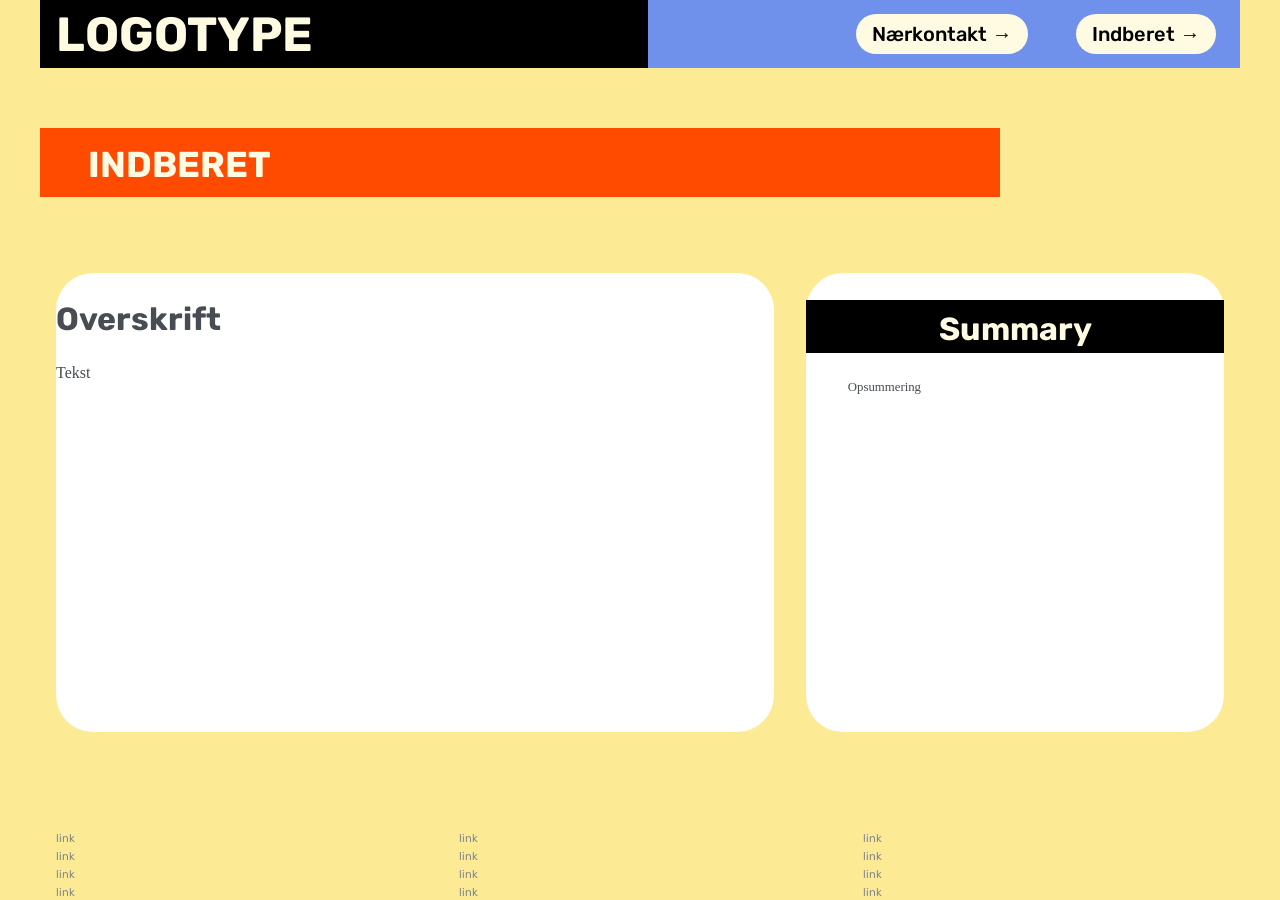
<file: register.html>
<!DOCTYPE html>
<html lang="en">
  <head>
    <meta charset="UTF-8" />
    <meta http-equiv="X-UA-Compatible" content="IE=edge" />
    <meta name="viewport" content="width=device-width, initial-scale=1.0" />
    <link rel="stylesheet" href="css/custom.css" />
    <link rel="stylesheet" href="css/general.css" />
    <link rel="stylesheet" href="css/layout.css" />
    <link rel="stylesheet" href="css/infographic.css" />
    <link rel="stylesheet" href="css/forms.css" />
    <link rel="icon" type="image/png" href="img/fav.png" />
    <title>Emergency Site</title>
  </head>
  <body id="register">
    <header>
      <nav>
        <div id="logotype-wrapper">
          <a href="index.html"> LOGOTYPE </a>
        </div>
        <ul class="menu">
          <li><a class="menuItem" href="instruction.html">Nærkontakt </a></li>
          <li><a class="menuItem" href="register.html">Indberet</a></li>
        </ul>
      </nav>
    </header>

    <main>
      <h1>INDBERET</h1>
      <section id="form-section">
        <article id="form-info">
          <h2>Overskrift</h2>
          <p>Tekst</p>
        </article>
        <form id="webform"></form>
      </section>
      <section id="form-summary">
        <h2>Summary</h2>
        <article>
          <p class="placeholder">Opsummering</p>
        </article>
      </section>

      <!-- <section class="info-text">
        <h2>Overskrift</h2>
        <article>
          <p class="placeholder">INFO-TEKST</p>
        </article>
        <aside id="efficiency" class="info-box yellow">INFO-BOX</aside>
        <aside id="requirement" class="info-box green">INFO-BOX</aside>
      </section> -->
    </main>

    <footer>
      <nav class="some">
        <ul>
          <li><a href="">link</a></li>
          <li><a href="">link</a></li>
          <li><a href="">link</a></li>
          <li><a href="">link</a></li>
        </ul>
      </nav>
      <nav class="another">
        <ul>
          <li><a href="">link</a></li>
          <li><a href="">link</a></li>
          <li><a href="">link</a></li>
          <li><a href="">link</a></li>
        </ul>
      </nav>
      <nav class="yetanother">
        <ul>
          <li><a href="">link</a></li>
          <li><a href="">link</a></li>
          <li><a href="">link</a></li>
          <li><a href="">link</a></li>
        </ul>
      </nav>
    </footer>
    <script src="js/main.js"></script>
  </body>
</html>
</file>
<file: css/custom.css>
@font-face {
  font-family: "Rubik";
  src: url(/fonts/Rubik-VariableFont_wght.ttf);
}

:root {
  /* Colours */
  --primary-bg-color: #FCEB94; /* used */
  --primary-font-color: #474d52; /* used */

  --secondary-bg-color: #5d656c; /* used */
  --secondary-font-color: #d5e5f4; /* used */

  /* CAN BE DELETED WHEN THE PLACEHOLDER CLASS IS DELETED */
  --placeholder-bg-color: #eb9e1a; /* used */
  --placeholder-font-color: #575c61; /* used */

  /* NOT USED AT THE MOMENT */
  --info-color: #17a2b8;
  --warning-color: #ffc107;
  --danger-color: #dc3545;

  /* Borders */
  --border-color: #007bff; /* used */
  --border-color-light: #f7f5c2; /* used */
  --border-radius: 37px;

  /* Links */
  --link-color: #84888e; /* used */
  --hover-color: #f9fcfe; /* used */
  --active-color: #f52727; /* used */

  /* From styletile */

  /* Fonts */
  --logotype-font: "Rubik", sans-serif;
  --headline-font: "Rubik", sans-serif;
  --body-font: "Rubik", sans-serif;
  --link-font: "Rubik", sans-serif;

  /* Text sizes */
  --logotype-size: 48px;
  --headline1-size: 36px;
  --headline2-size: 32px;
  --headline3-size: 1.25rem;
  --bodytext-size: 1rem;
  --cta-text-size: 1.25rem;
  --followup-text-size: 20px;
  --form-submit-size: 1rem;

  /* Text colors */
  --logotype-color: #FFFAE2;
  --headline-color: #bbc3ca;
  --headline-color-inverted: #FFFAE2;
  --bodytext-color: #575c61;
  --bodytext-color-inverted: #f9fcfe;
  --cta-text-color: #bbc3ca;
  --cta-text-color-inverted: #bbc3ca;
  --followup-text-color: #000000;
  --followup-text-color-inverted: #bbc3ca;
  --formfield-text-color: #575c61;
  --form-submit-color: #bbc3ca;
  --form-submit-color-inverted: #bbc3ca;

  /* Background colors */
  --logotype-background-color: #000000;
  --header-background-color: #6F90EB;
  --article-background-color: #dbdde3;
  --news-background-color: #dbdde3;
  --news-background-color-inverted: #eeebe9;
  --info-background-color: #FFFFFF;
  --headline-bg-color: #dbdde3;
  --headline-bg-color-alert: #FF4B00;
  --headline-bg-color-inverted: #000000;
  --bodytext-bg-color: #dbdde3;
  --bodytext-bg-color-inverted: #dbdde3;
  --cta-text-bg-color: #dbdde3;
  --cta-text-bg-color-inverted: #dbdde3;
  --followup-text-bg-color: #FFFAE2;
  --followup-text-bg-color-inverted: #dbdde3;
  --form-background-color: #c5c7ce;
  --form-text-color: #dbdde3;
  --formfield-background-color: #dbdde3;
  --formfield-background-color-active: #dbdde3;
  --form-submit-bg-color: #dbdde3;
  --form-submit-bg-color-inverted: #dbdde3;

  /* Info-boxes */
  --info-bg-color-yellow: #FCEB94;
  --info-bg-color-green: #DEF5DB;
  --info-bg-color-red: #FEB5A4;
}
</file>
<file: css/general.css>
html,
body,
header,
footer,
main,
nav,
ul,
#main-disclamer {
  margin: 0;
  padding: 0;
  box-sizing: border-box;
}

body {
  font-family: var(--default-font);
  color: var(--primary-font-color);
  background-color: var(--primary-bg-color);
}
header {
  background-color: var(--header-background-color);
  color: var(--secondary-font-color);
  height: min-content;
}
footer {
  color: var(--secondary-font-color);
  height: min-content;
}
.logo-wrapper {
  background-color: var(--logotype-background-color);
  color: var(--logotype-color);
}
#main-disclamer {
  height: 180px;
  background-color: var(--header-background-color);
  display: flex;
  justify-content: flex-start;
  align-items: center;
  padding-left: 2rem;
}
#main-disclamer-content {
  display: flex;
  column-gap: 1rem;
}
main section {
  padding: 40px 0 80px 0;
  /* margin: 10px; */
  /* border: 1px solid var(--border-color); */
  border-radius: var(--border-radius);
}
h1,
h2,
h3,
h4,
h5,
h6 {
  font-family: var(--headline-font);
}
h1 {
  font-size: var(--headline1-size);
  color: var(--headline-color-inverted);
  margin: 60px 0;
  line-height: 1rem;
  text-align: left;
}
h2 {
  font-size: var(--headline2-size);
}
h3 {
  font-size: var(--headline3-size);
}

main > h1 {
  background-color: var(--headline-bg-color-alert);
  color: var(--headline-color-inverted);
  line-height: 4rem;
  padding: 5px 3rem 0 3rem;
  width: calc(80% - 6rem);
  font-weight: 700;
}

/* NAVIGATION STRUCTURES */
header > nav {
  height: 100%;
}
nav ul {
  list-style: none;
}
nav a {
  font-family: var(--link-font);
  text-decoration: none;
  color: var(--link-color);
}
a {
  font-family: var(--link-font);
}
#logotype-wrapper {
  background-color: var(--logotype-background-color);
  margin: 0;
  display: flex;
  justify-content: flex-start;
  align-items: center;
  padding: 10px 0 10px 1rem;
  font-weight: 700;
}
#logotype-wrapper > a {
  font-size: var(--logotype-size);
  color: var(--logotype-color);
  font-family: var(--logotype-font);
  height: 3rem;
  width: 100%;
  display: flex;
  align-items: center;
}
header nav li a {
  margin: 1.5rem;
  background-color: var(--followup-text-bg-color);
  color: var(--followup-text-color);
  font-size: var(--followup-text-size);
  padding: 0.5rem 1rem;
  border-radius: var(--border-radius);
  font-weight: 500;
}
header > nav li > a:after {
  content: " \2192";
}
nav a:hover {
  color: var(--hover-color);
}
nav a:active {
  color: var(--active-color);
}

/* FOOTER */
footer a {
  font-size: 0.7rem;
}
.yellow,
.green,
.red {
  padding: 1.5rem 1rem 0.5rem 1rem;
}
.yellow {
  background-color: var(--info-bg-color-yellow);
}
.green {
  background-color: var(--info-bg-color-green);
}
.red {
  background-color: var(--info-bg-color-red);
}
</file>
<file: css/layout.css>
/* LAYOUT FOR MAIN CONTENT */
body {
  display: grid;
  grid-template-rows: auto 1fr auto;
  height: 100vh;
  max-width: 1200px;
  margin: 0 auto;
}
main {
  display: grid;
  row-gap: 1rem;
}
main > *:not(:first-child) {
  margin: 0 1rem 80px;
}
main {
  grid-template-rows: min-content min-content 1fr min-content;
}

/* LAYOUT FOR HEADER AND FOOTER */
footer {
  display: grid;
  gap: 10px;
}
header nav,
footer nav {
  display: flex;
  justify-content: space-between;
  align-items: center;
}
header nav > * {
  flex: 1;
}
nav ul {
  display: flex;
  justify-content: flex-end;
}
header ul {
  height: 100%;
  width: clamp(175px, 50%, 300px);
}
footer ul {
  flex-direction: column;
  padding-left: 1rem;
}

/* LAYOUT FOR SECTIONS */
#daily,
#breaking {
  display: grid;
}
#daily {
  grid-template-rows: repeat(2, minmax(200px, min-content));
  gap: 1rem;
}
#breaking {
  grid-template-rows: repeat(auto-fit, minmax(50px, min-content));
  gap: 0;
}

@media (width > 600px) {
  #frontpage > main {
    grid-template-columns: 6fr 3fr;
    grid-template-rows: auto 1fr auto;
  }
  #instruction > main,
  #register > main {
    grid-template-columns: 5fr 3fr;
    grid-template-rows: auto 1fr auto;
  }

  .qr {
    order: 1;
  }

  h1 {
    grid-column: 1 / -1;
  }

  footer {
    grid-template-columns: 1fr 1fr 1fr;
  }
}
</file>
<file: css/infographic.css>
#head-txt {
  fill: rgb(54, 54, 54);
}
.info-graphic,
.info-text {
  background-color: var(--info-background-color);
  padding: 40px 0;
}
.info-graphic svg{
  max-width: 100%;
  height: auto;
}
.info-text h2 {
  line-height: 3rem;
  text-align: center;
  background-color: var(--headline-bg-color-inverted);
  color: var(--headline-color-inverted);
  padding-top: 5px;
}
.info-text h3 {
  font-size: 0.8rem;
  line-height: 0.8rem;
  font-weight: 600;
  margin: 0;
  padding: 0;
}
.info-text > *:not(:first-child) {
  margin: 0 clamp(1rem, 10%, 7rem);
}
.info-text p {
  font-size: 20px;
  line-height: 1.3;
  margin: 0 0 1.2rem 0;
  padding: 0;
  font-weight: 300;
}

.info-text span{
  font-weight: 700;
}

.hide{
 display: none;
}

.pyramidhide1, .pyramidhide2, .pyramidhide3{
  display: none;
}

h2 span{
  font-size: 60px;
}

.svghide{
visibility: hidden;
}

.info-box ul{
  margin: 0.5rem 2rem;
}
</file>
<file: css/forms.css>
#webform {
  background-color: var(--form-background-color);
}

#form-section,
#form-summary {
  background-color: var(--info-background-color);
  padding: 0;
}
#form-summary h2 {
  line-height: 3rem;
  text-align: center;
  background-color: var(--headline-bg-color-inverted);
  color: var(--headline-color-inverted);
  padding-top: 5px;
}
#form-summary h3 {
  font-size: 0.8rem;
  line-height: 0.8rem;
  font-weight: 600;
  margin: 0;
  padding: 0;
}
#form-summary > *:not(:first-child) {
  margin: 0 clamp(1rem, 10%, 7rem);
}
#form-summary p {
  font-size: 0.8rem;
  line-height: 1.3;
  margin: 0 0 1.2rem 0;
  padding: 0;
}
</file>
